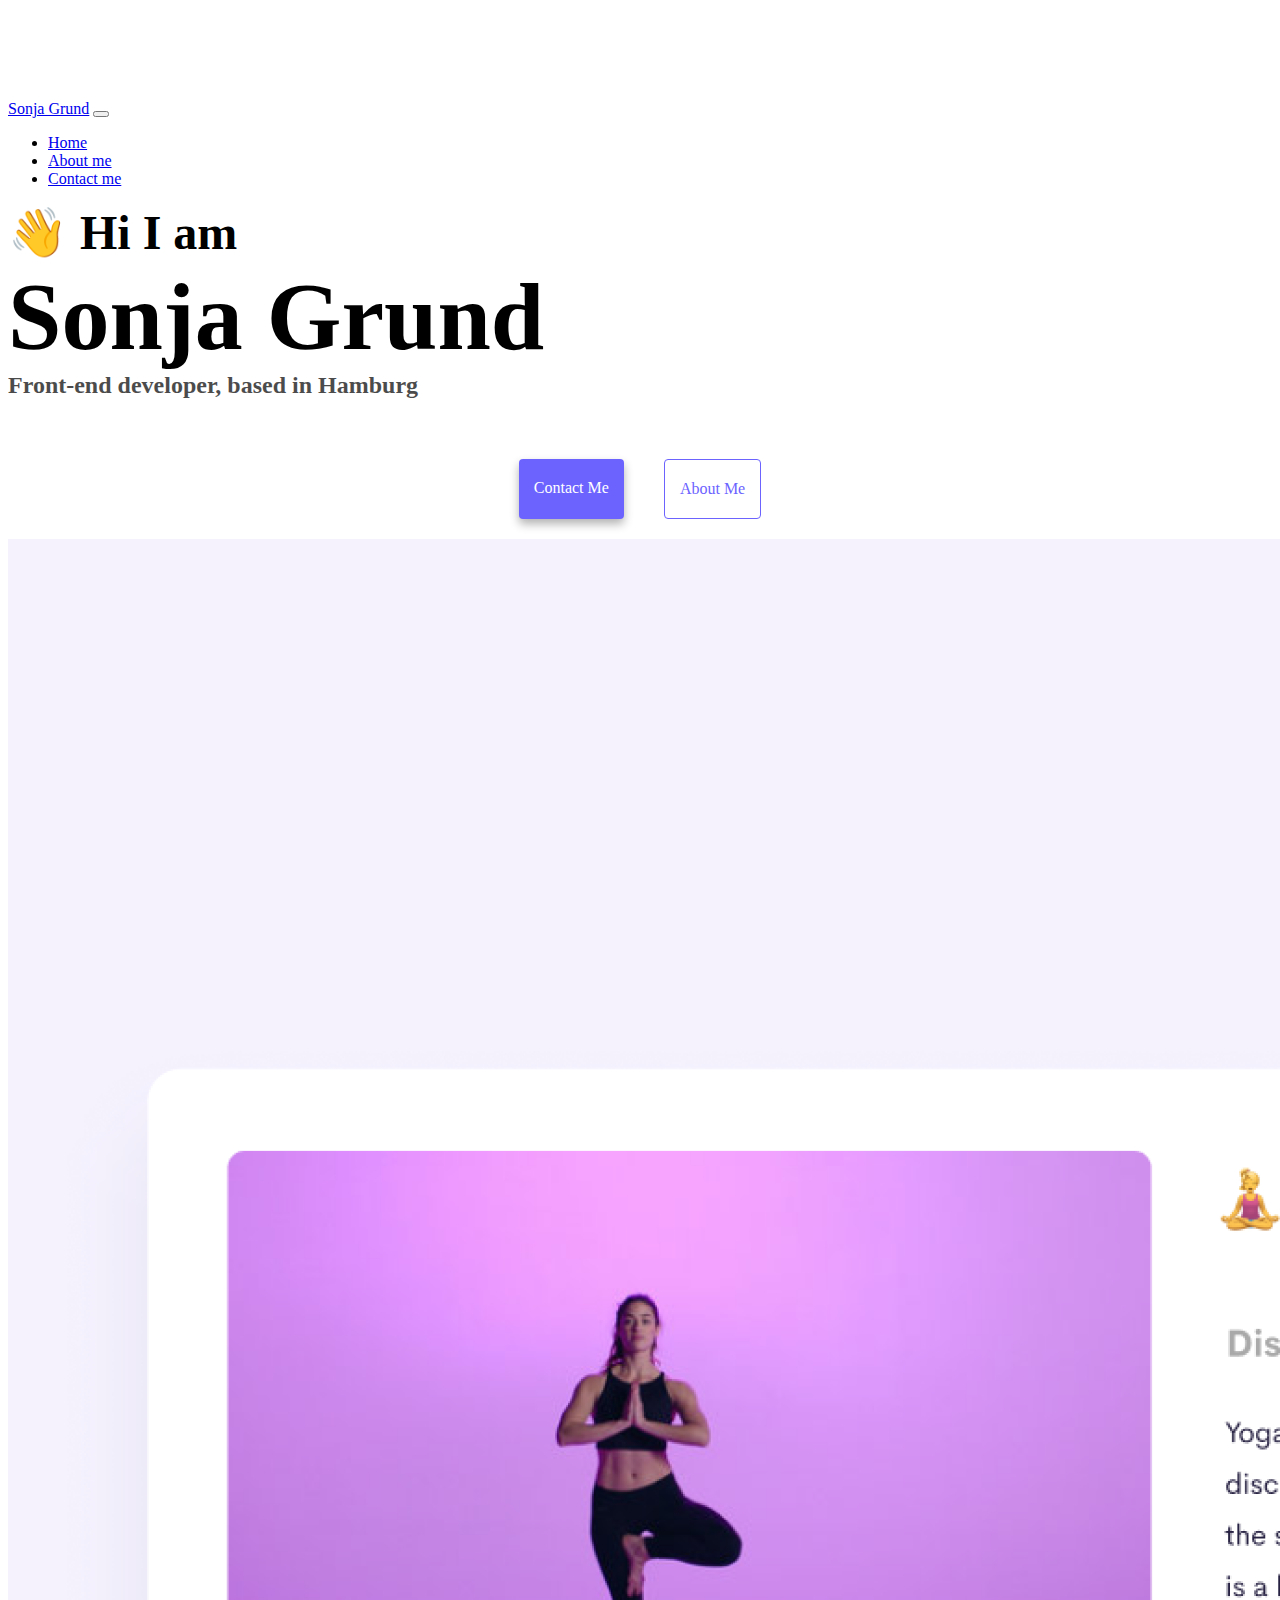
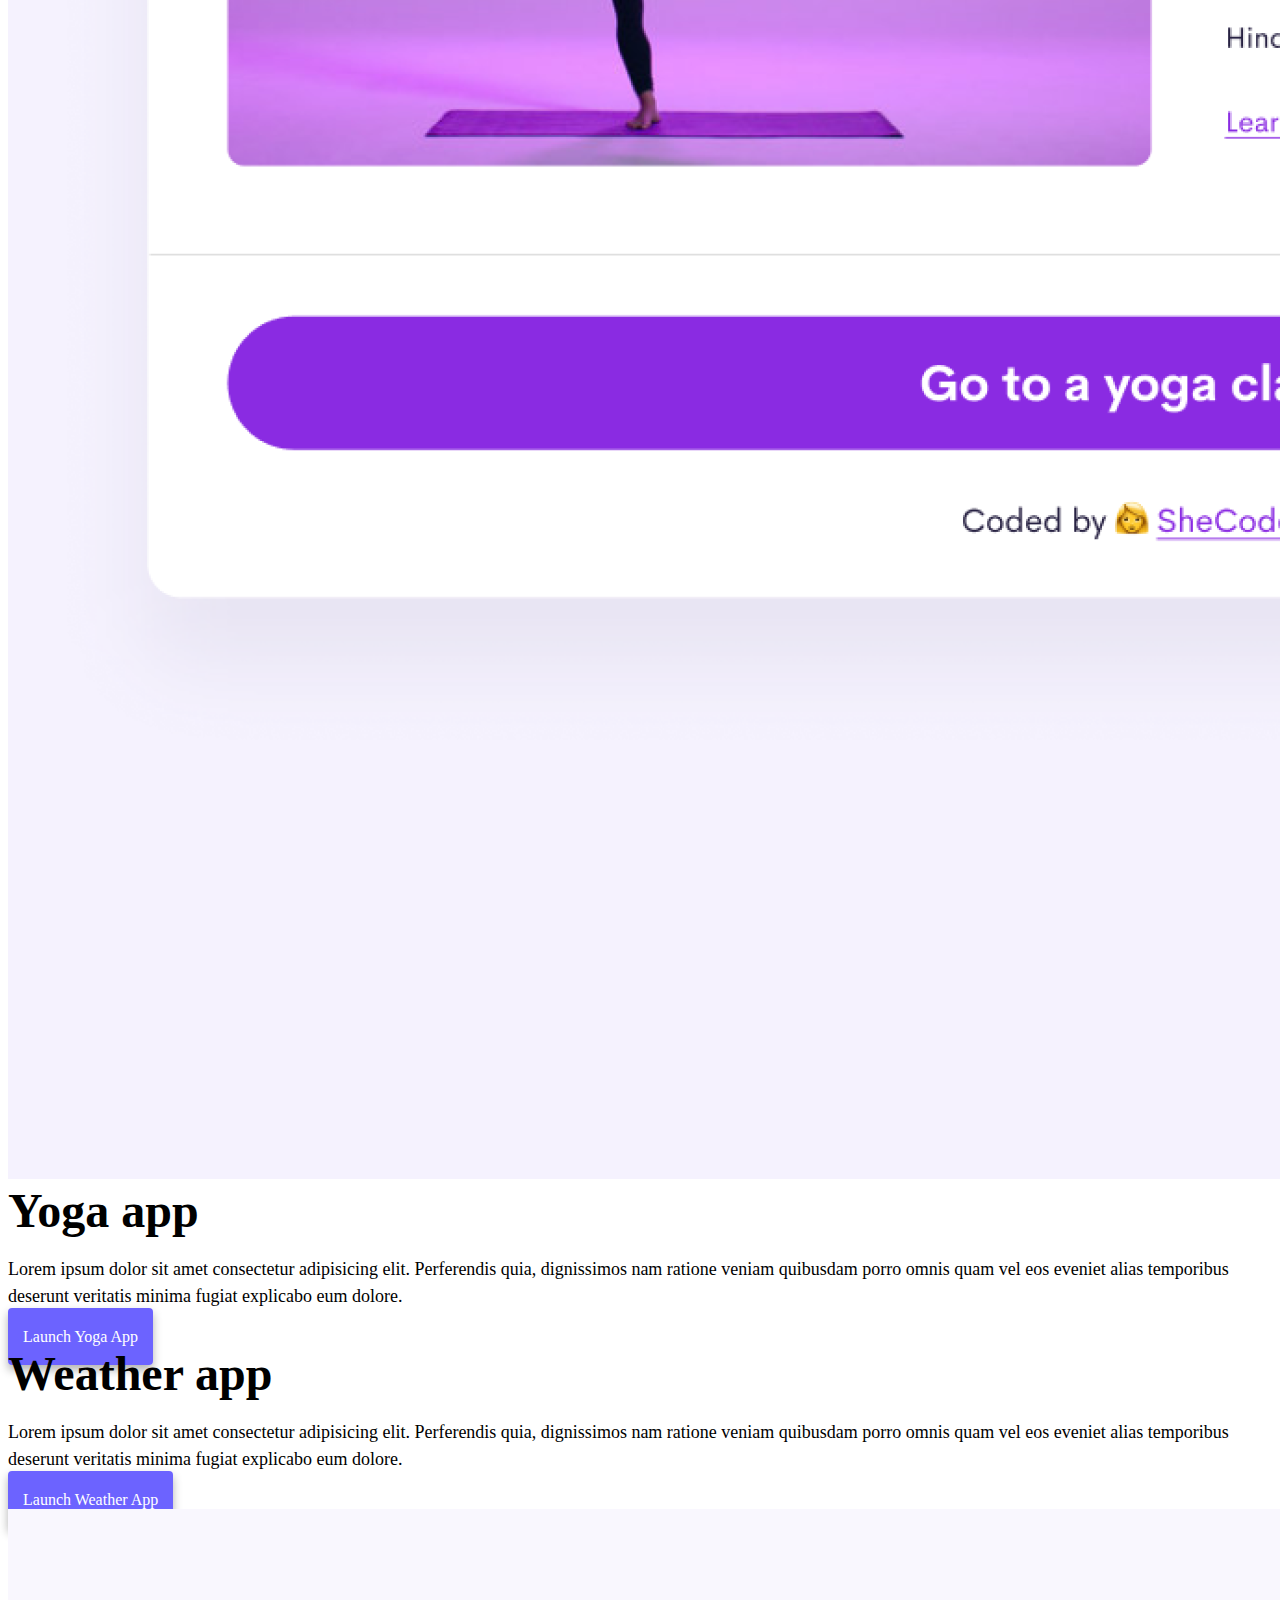
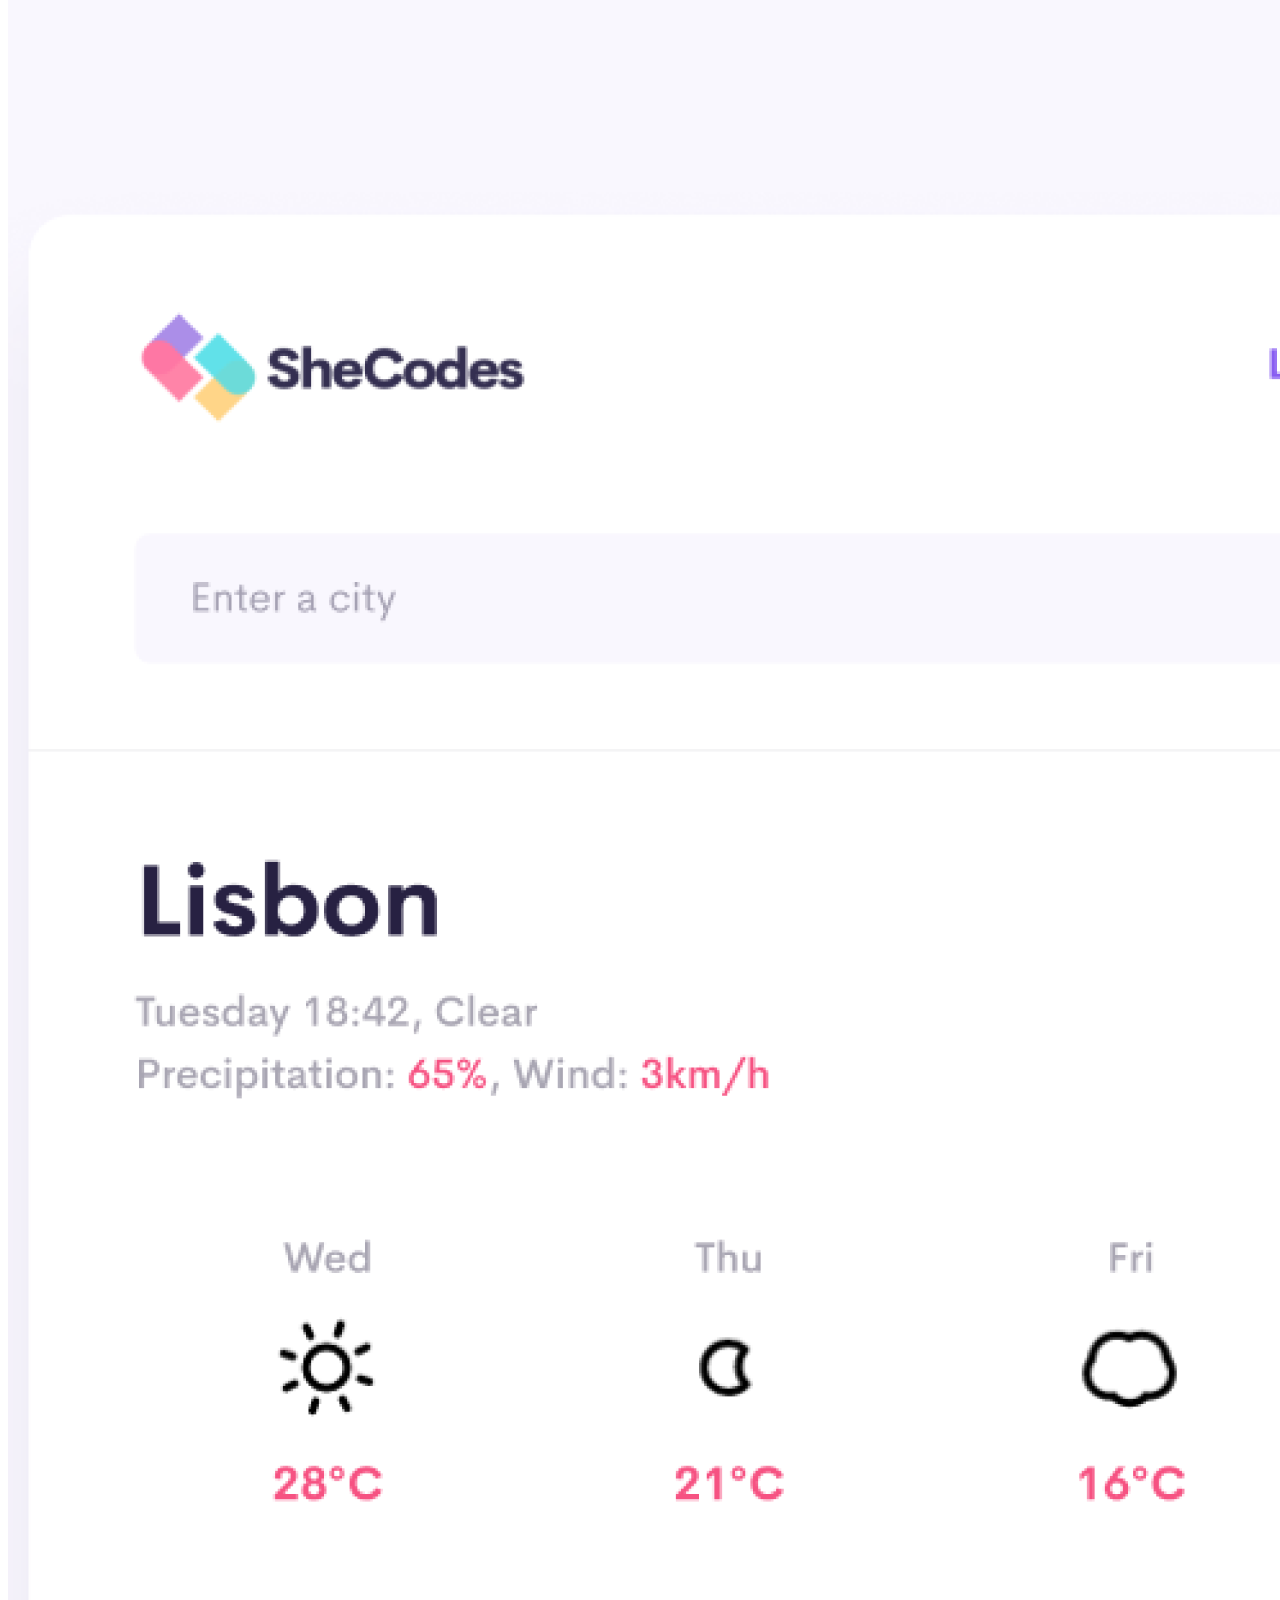
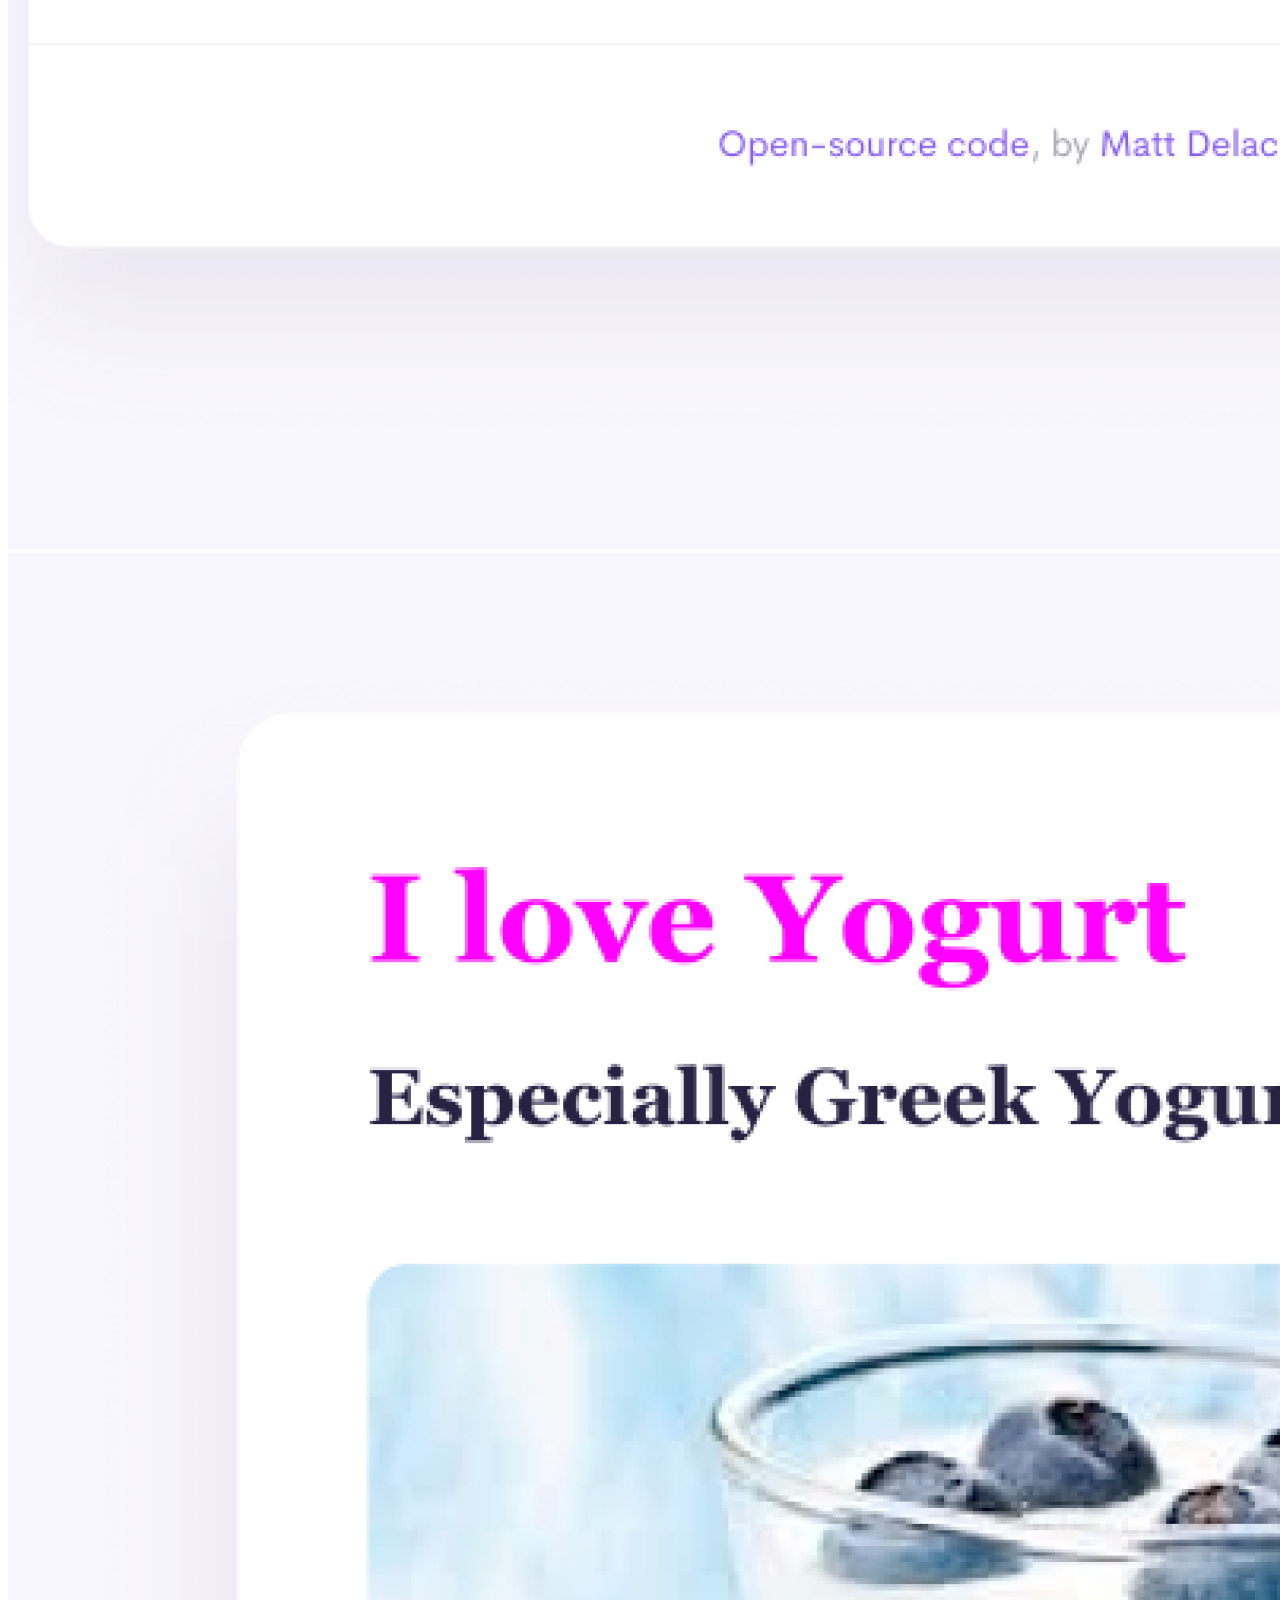
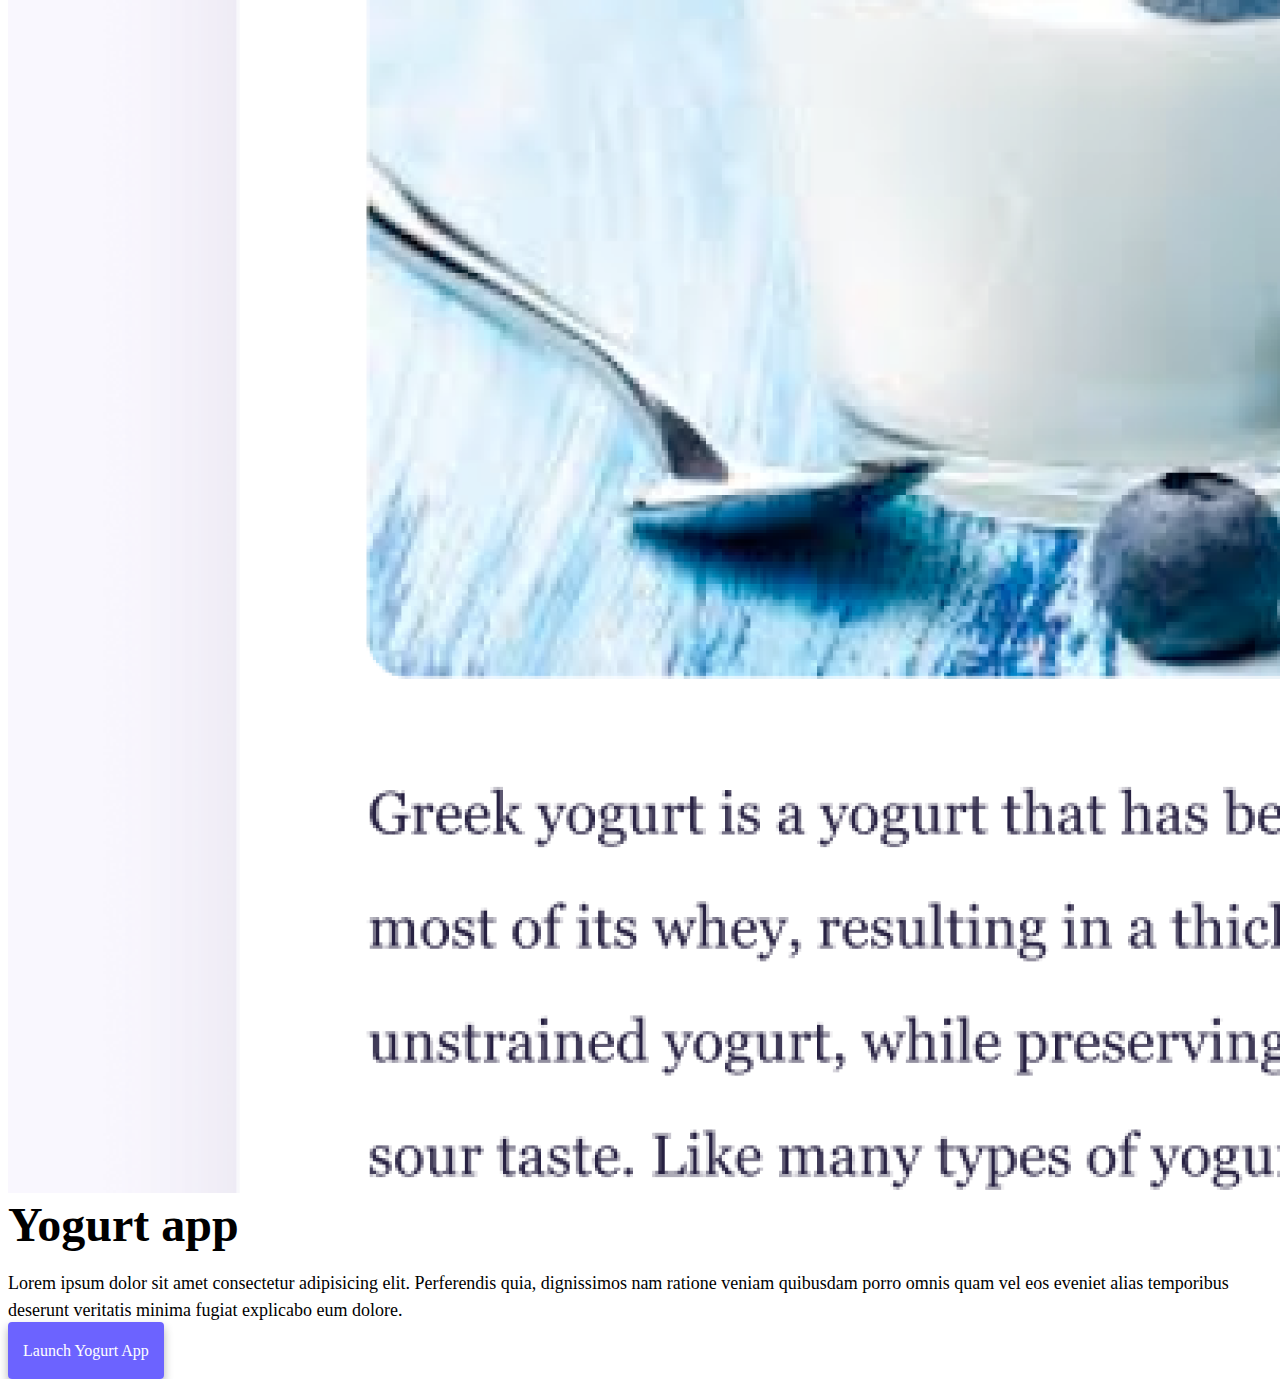
<file: index.html>
<!DOCTYPE html>
<html lang="en">
  <head>
    <meta charset="UTF-8" />
    <meta http-equiv="X-UA-Compatible" content="IE=edge" />
    <meta name="viewport" content="width=device-width, initial-scale=1.0" />
    <meta
      name="description"
      content="Sonja is an aspiring front-end developer learning new skills with SheCodes."
    />
    <title>Sonja Grund - Front-end developer from Germany</title>
    <link
      href="https://cdn.jsdelivr.net/npm/bootstrap@5.0.0-beta2/dist/css/bootstrap.min.css"
      rel="stylesheet"
      integrity="sha384-BmbxuPwQa2lc/FVzBcNJ7UAyJxM6wuqIj61tLrc4wSX0szH/Ev+nYRRuWlolflfl"
      crossorigin="anonymous"
    />
    <script
      src="https://cdn.jsdelivr.net/npm/bootstrap@5.0.0-beta2/dist/js/bootstrap.bundle.min.js"
      integrity="sha384-b5kHyXgcpbZJO/tY9Ul7kGkf1S0CWuKcCD38l8YkeH8z8QjE0GmW1gYU5S9FOnJ0"
      crossorigin="anonymous"
    ></script>
    <link rel="stylesheet" href="style.css" />
  </head>
  <body>
    <nav class="navbar navbar-expand-lg navbar-light bg-light fixed-top">
      <div class="container">
        <a class="navbar-brand" href="index.html">Sonja Grund</a>
        <button
          class="navbar-toggler"
          type="button"
          data-bs-toggle="collapse"
          data-bs-target="#navbarNav"
          aria-controls="navbarNav"
          aria-expanded="false"
          aria-label="Toggle navigation"
        >
          <span class="navbar-toggler-icon"></span>
        </button>
        <div class="collapse navbar-collapse" id="navbarNav">
          <ul class="navbar-nav">
            <li class="nav-item">
              <a class="nav-link active" aria-current="page" href="index.html"
                >Home</a
              >
            </li>
            <li class="nav-item">
              <a class="nav-link" href="about.html">About me</a>
            </li>
            <li class="nav-item">
              <a class="nav-link" href="about.html#contact">Contact me</a>
            </li>
          </ul>
        </div>
      </div>
    </nav>
    <h2 class="text-center">👋 Hi I am</h2>
    <h1 class="text-center">Sonja Grund</h1>
    <h3 class="text-center">Front-end developer, based in Hamburg</h3>
    <div class="navigation-links mb-5">
      <a href="about.html#contact" class="primary-link" title="Contact"
        >Contact me</a
      >
      <a href="about.html" class="secondary-link" title="About">About me</a>
    </div>
    <div class="container">
      <div class="row">
        <div class="col-md-6">
          <img
            src="images/yoga.png"
            class="img-fluid rounded"
            alt="Woman doing yoga"
          />
        </div>
        <div class="col-md-6">
          <h2 class="mb-3">Yoga app</h2>
          <p>
            Lorem ipsum dolor sit amet consectetur adipisicing elit. Perferendis
            quia, dignissimos nam ratione veniam quibusdam porro omnis quam vel
            eos eveniet alias temporibus deserunt veritatis minima fugiat
            explicabo eum dolore.
          </p>
          <div class="mt-5">
            <a href="#" class="primary-link" title="Yoga app"
              >Launch Yoga App</a
            >
          </div>
        </div>
      </div>
      <div class="row mt-5">
        <div class="col-md-6">
          <h2 class="mb-3">Weather app</h2>
          <p>
            Lorem ipsum dolor sit amet consectetur adipisicing elit. Perferendis
            quia, dignissimos nam ratione veniam quibusdam porro omnis quam vel
            eos eveniet alias temporibus deserunt veritatis minima fugiat
            explicabo eum dolore.
          </p>
          <div class="mt-5">
            <a href="#" class="primary-link" title="Weather app"
              >Launch Weather App</a
            >
          </div>
        </div>
        <div class="col-md-6">
          <img
            src="images/weather.png"
            class="img-fluid rounded"
            alt="Online weather app"
          />
        </div>
      </div>
      <div class="row mt-5">
        <div class="col-md-6">
          <img
            src="images/yogurt.png"
            class="img-fluid rounded"
            alt="Greek yogurt"
          />
        </div>
        <div class="col-md-6">
          <h2 class="mb-3">Yogurt app</h2>
          <p>
            Lorem ipsum dolor sit amet consectetur adipisicing elit. Perferendis
            quia, dignissimos nam ratione veniam quibusdam porro omnis quam vel
            eos eveniet alias temporibus deserunt veritatis minima fugiat
            explicabo eum dolore.
          </p>
          <div class="mt-5">
            <a href="#" class="primary-link" title="Yogurt app"
              >Launch Yogurt App</a
            >
          </div>
        </div>
      </div>
    </div>
  </body>
</html>
</file>
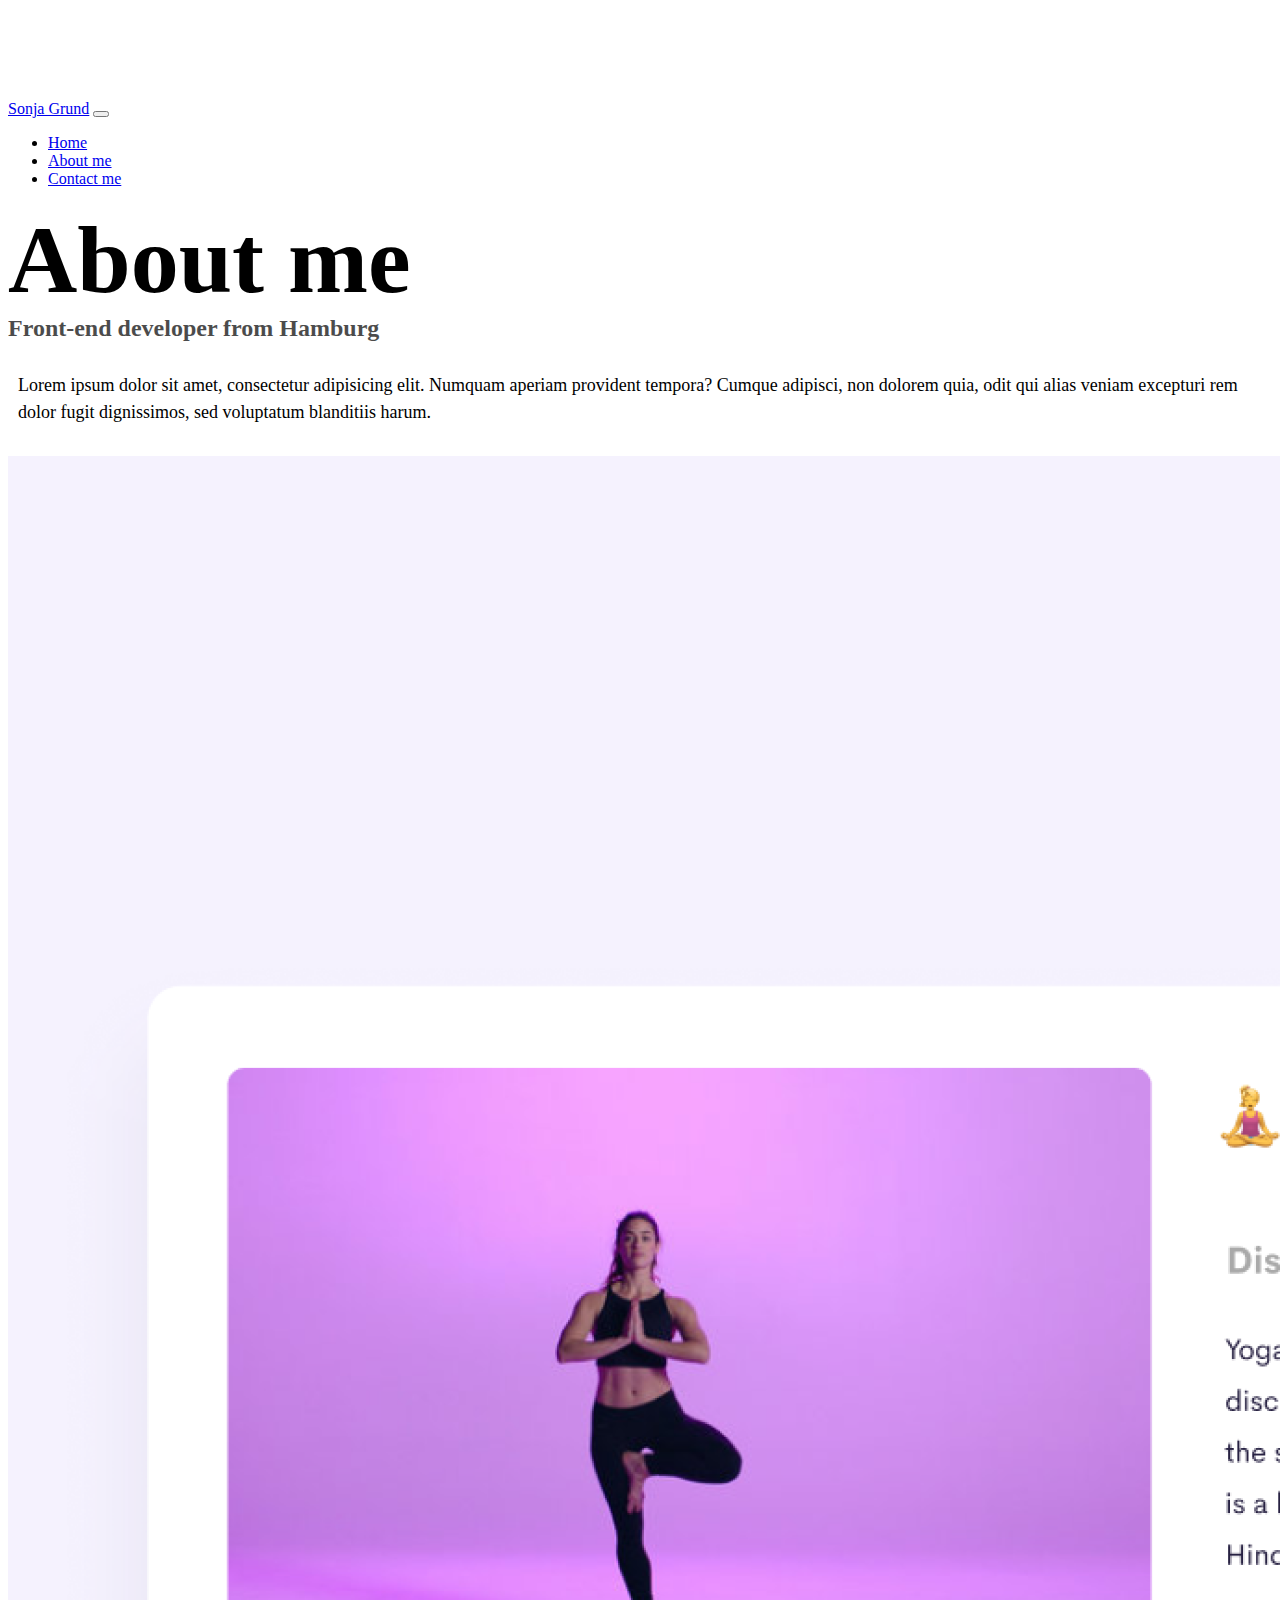
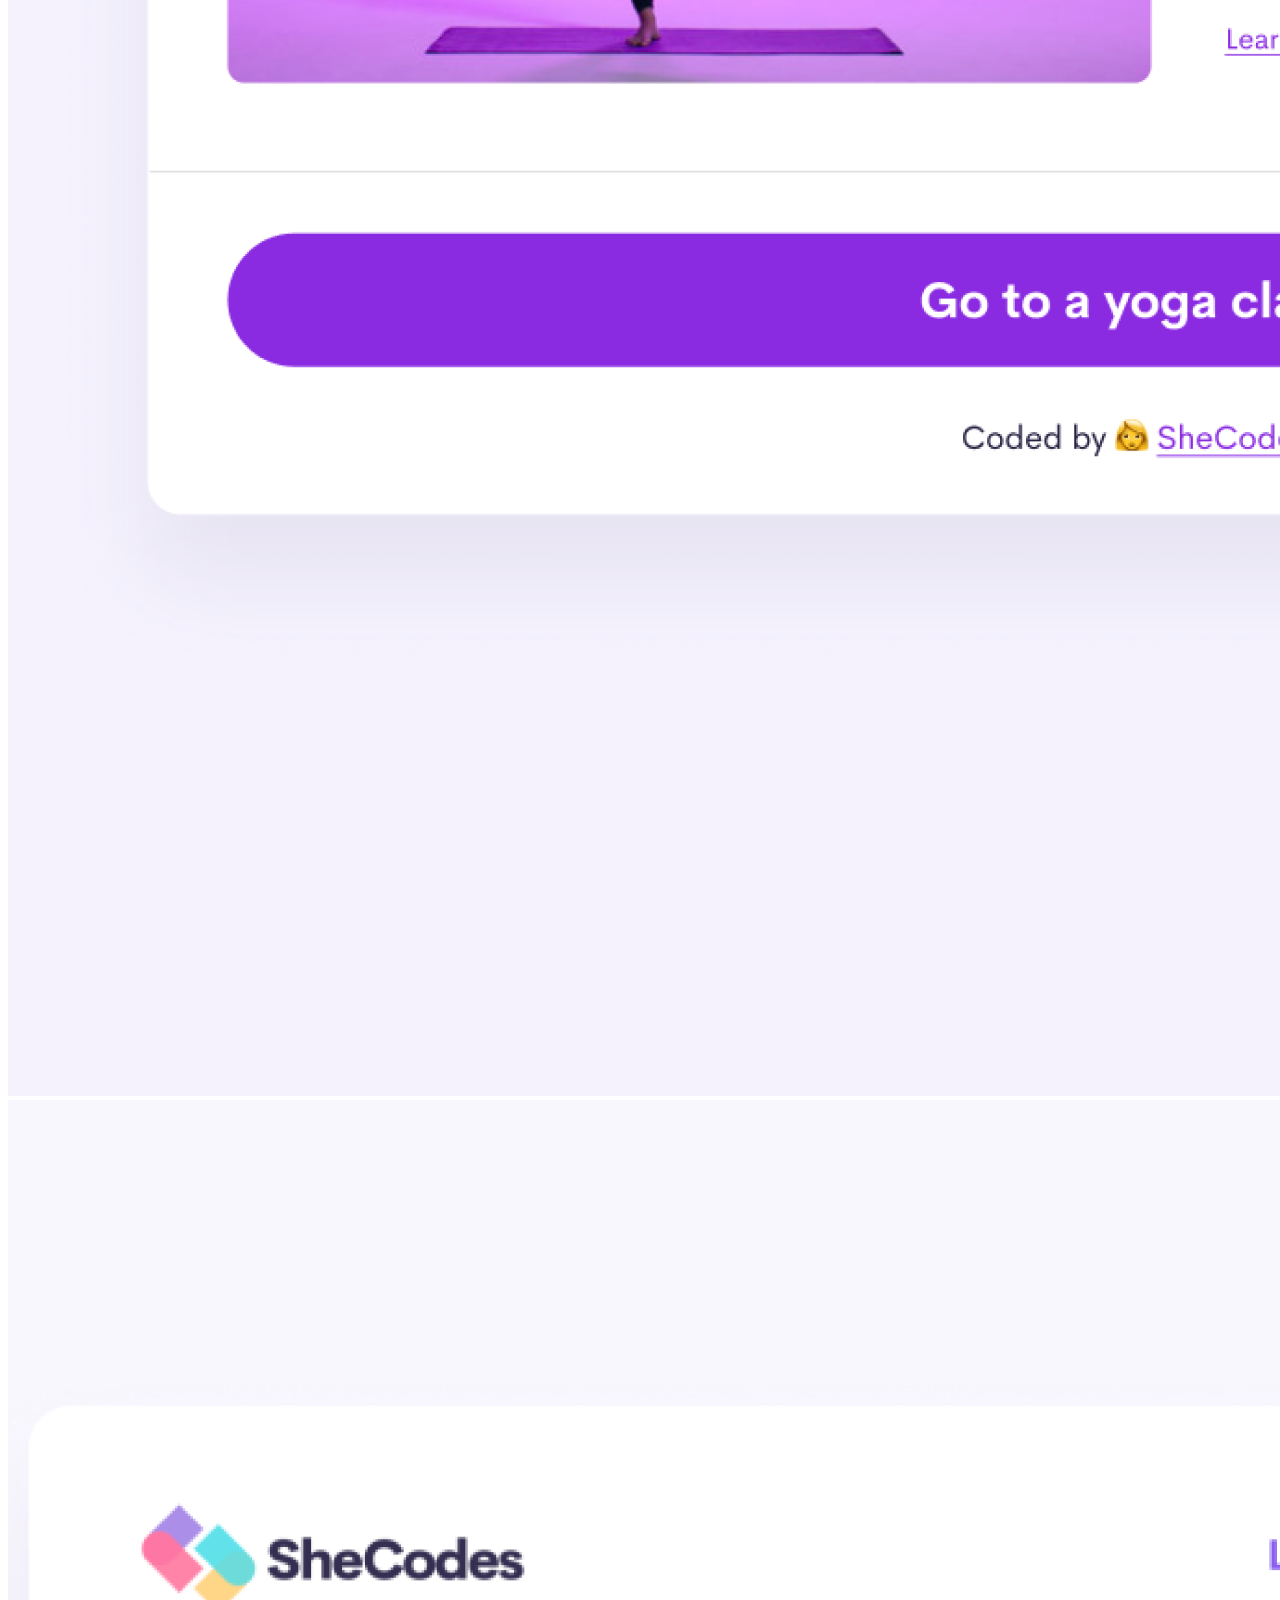
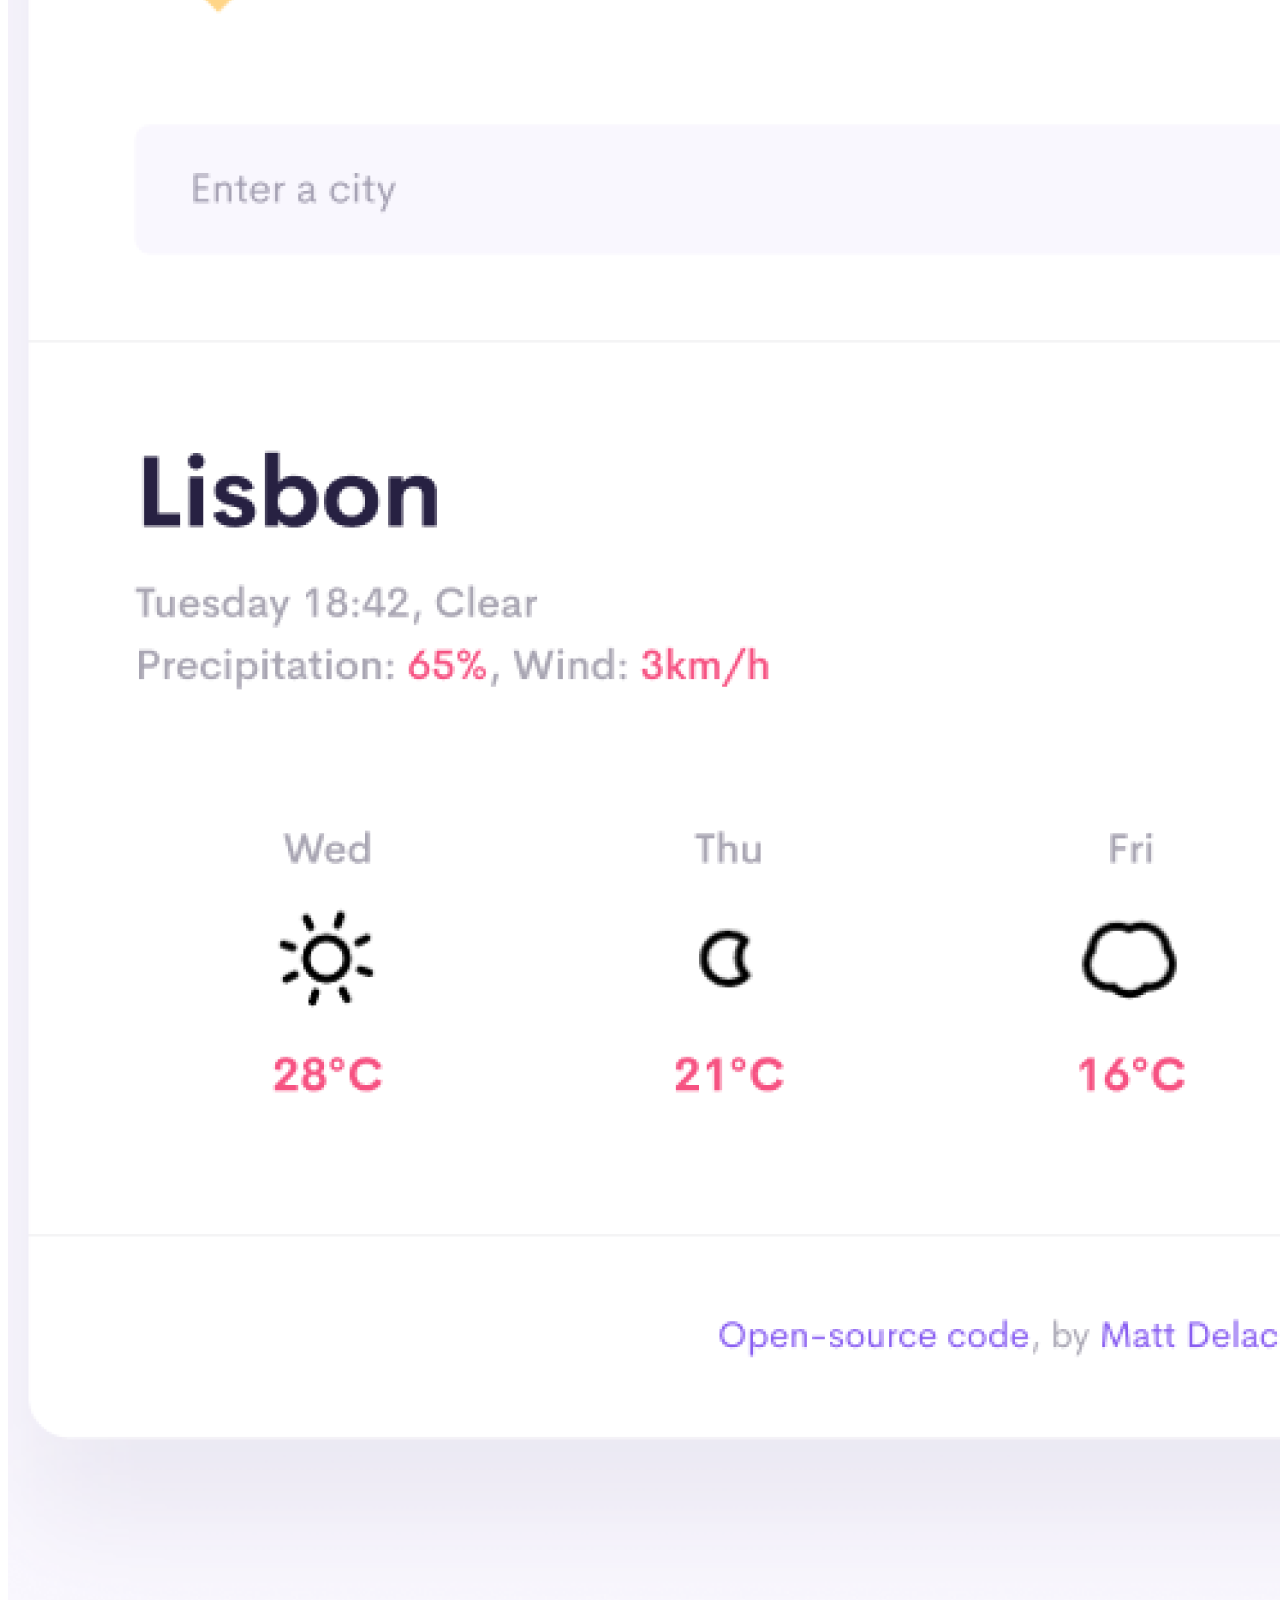
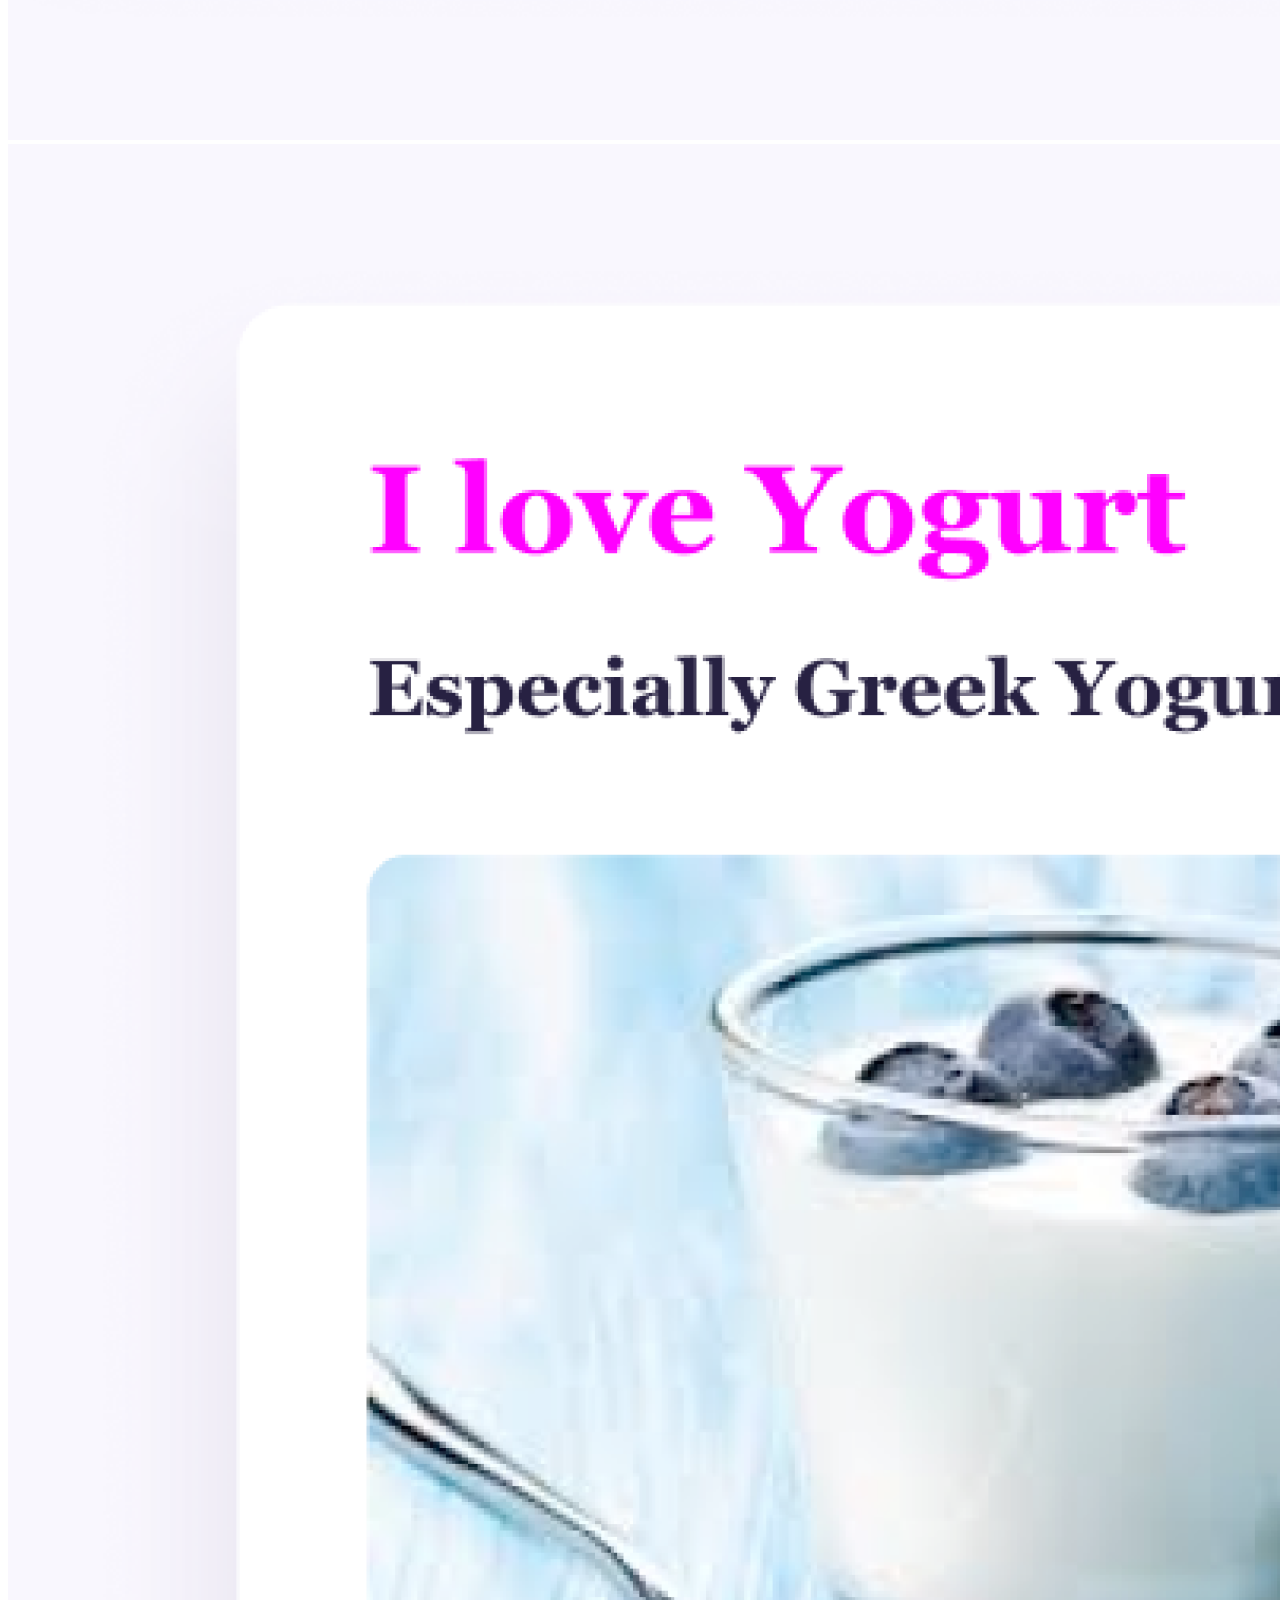
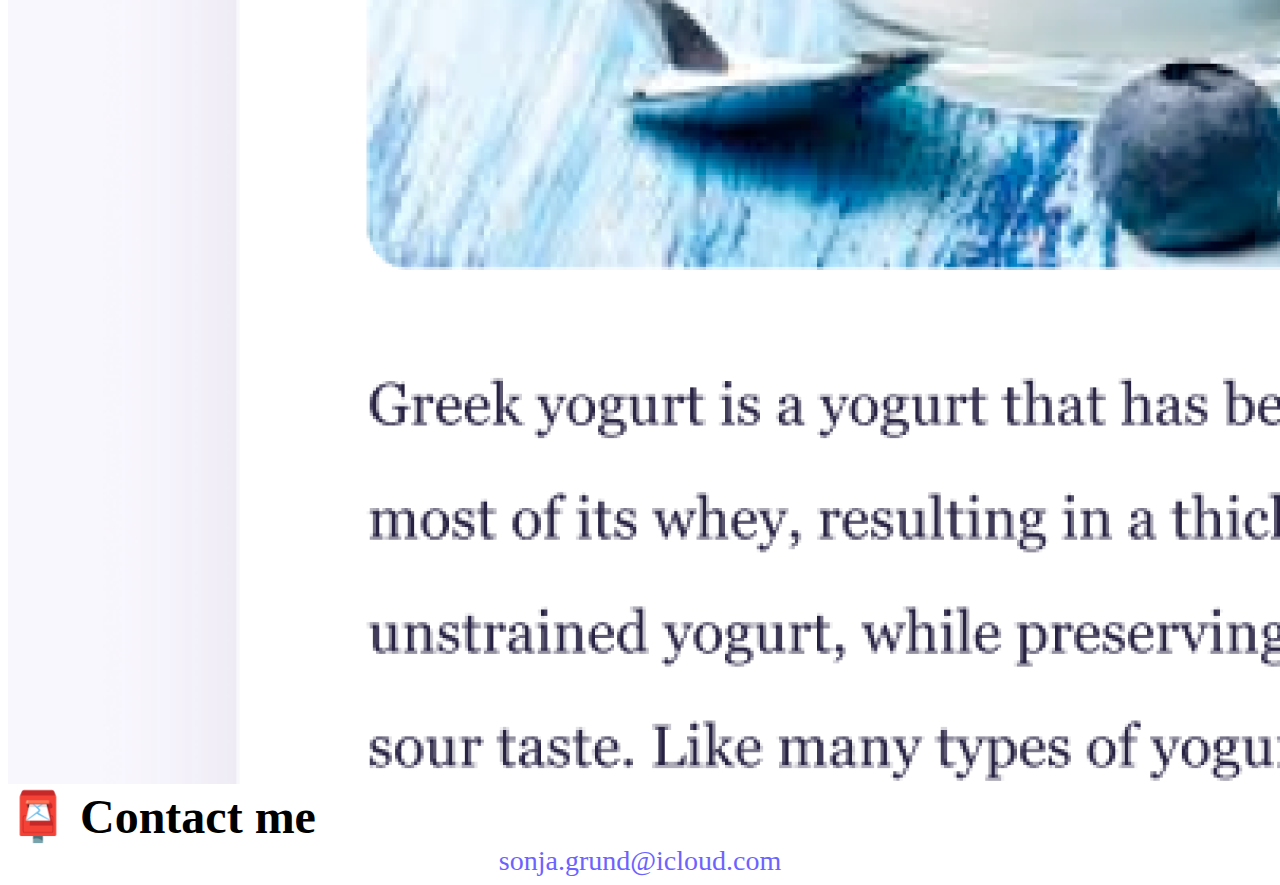
<file: about.html>
<!DOCTYPE html>
<html lang="en">
  <head>
    <meta charset="UTF-8" />
    <meta http-equiv="X-UA-Compatible" content="IE=edge" />
    <meta name="viewport" content="width=device-width, initial-scale=1.0" />
    <link
      href="https://cdn.jsdelivr.net/npm/bootstrap@5.0.0-beta2/dist/css/bootstrap.min.css"
      rel="stylesheet"
      integrity="sha384-BmbxuPwQa2lc/FVzBcNJ7UAyJxM6wuqIj61tLrc4wSX0szH/Ev+nYRRuWlolflfl"
      crossorigin="anonymous"
    />
    <script
      src="https://cdn.jsdelivr.net/npm/bootstrap@5.0.0-beta2/dist/js/bootstrap.bundle.min.js"
      integrity="sha384-b5kHyXgcpbZJO/tY9Ul7kGkf1S0CWuKcCD38l8YkeH8z8QjE0GmW1gYU5S9FOnJ0"
      crossorigin="anonymous"
    ></script>
    <link rel="stylesheet" href="style.css" />
    <title>About Sonja Grund</title>
    <meta
      name="description"
      content="This page talks more about Sonja's interests and professional life and offers ways to contact her."
    />
  </head>
  <body>
    <nav class="navbar navbar-expand-lg navbar-light bg-light fixed-top">
      <div class="container">
        <a class="navbar-brand" href="index.html">Sonja Grund</a>
        <button
          class="navbar-toggler"
          type="button"
          data-bs-toggle="collapse"
          data-bs-target="#navbarNav"
          aria-controls="navbarNav"
          aria-expanded="false"
          aria-label="Toggle navigation"
        >
          <span class="navbar-toggler-icon"></span>
        </button>
        <div class="collapse navbar-collapse" id="navbarNav">
          <ul class="navbar-nav">
            <li class="nav-item">
              <a class="nav-link" aria-current="page" href="index.html">Home</a>
            </li>
            <li class="nav-item">
              <a class="nav-link active" href="about.html">About me</a>
            </li>
            <li class="nav-item">
              <a class="nav-link" href="about.html#contact">Contact me</a>
            </li>
          </ul>
        </div>
      </div>
    </nav>
    <h1 class="text-center">About me</h1>
    <h3 class="text-center">Front-end developer from Hamburg</h3>
    <div class="about-paragraphs text-center">
      <p>
        Lorem ipsum dolor sit amet, consectetur adipisicing elit. Numquam
        aperiam provident tempora? Cumque adipisci, non dolorem quia, odit qui
        alias veniam excepturi rem dolor fugit dignissimos, sed voluptatum
        blanditiis harum.
      </p>
    </div>
    <div class="container">
      <div class="row">
        <div class="col-sm-4">
          <img src="images/yoga.png" class="img-fluid p-2 shadow rounded" />
        </div>
        <div class="col-sm-4">
          <img src="images/weather.png" class="img-fluid p-2 shadow rounded" />
        </div>
        <div class="col-sm-4">
          <img src="images/yogurt.png" class="img-fluid p-2 shadow rounded" />
        </div>
      </div>
    </div>
    <div id="contact" class="mt-5">
      <h2 class="text-center">📮 Contact me</h2>
      <a href="mailto:sonja.grund@icloud.com" class="email-link">
        sonja.grund@icloud.com
      </a>
    </div>
  </body>
</html>
</file>
<file: style.css>
:root {
  --primary-color: #6c63ff;
  --secondary-color: #f5f2fe;
  --box-shadow: 0 5px 10px rgba(0, 0, 0, 0.3);
}

body {
  margin-top: 100px;
}

h1,
h2,
h3 {
  margin: 0;
}

h1 {
  font-size: 96px;
}

h2 {
  font-size: 48px;
}

h3 {
  font-size: 24px;
  opacity: 0.7;
}

p {
  font-size: 18px;
  line-height: 1.5;
}

.navigation-links {
  display: flex;
  margin-top: 40px;
  justify-content: center;
}

.navigation-links a {
  margin: 20px;
}

.primary-link {
  border-radius: 4px;
  padding: 20px 15px;
  text-decoration: none;
  text-transform: capitalize;
  background: var(--primary-color);
  box-shadow: var(--box-shadow);
  color: white;
}

.secondary-link {
  border-radius: 4px;
  padding: 20px 15px;
  text-decoration: none;
  text-transform: capitalize;
  color: var(--primary-color);
  border: 1px solid var(--primary-color);
}

.homepage-link {
  color: var(--primary-color);
  text-align: center;
  display: block;
}

.about-paragraphs {
  margin: 30px 0;
}

.about-paragraphs p {
  margin: 10px;
}

.email-link {
  display: flex;
  justify-content: center;
  color: var(--primary-color);
  font-size: 28px;
  text-decoration: none;
}

.email-link:hover {
  text-decoration: underline;
}
@media (max-width: 600px) {
  h1 {
    font-size: 50px;
  }
  h2 {
    text-align: center;
    font-size: 30px;
  }
  h3 {
    font-size: 18px;
    margin-top: 10px;
  }
  img {
    display: none;
  }
  p {
    font-size: 15px;
  }
  a {
    display: block;
    margin: 0 auto;
    text-align: center;
    max-width: 60%;
    font-size: 15px;
  }
  .email-link {
    font-size: 24px;
  }
  body {
    margin: 100px auto;
  }
}
</file>
